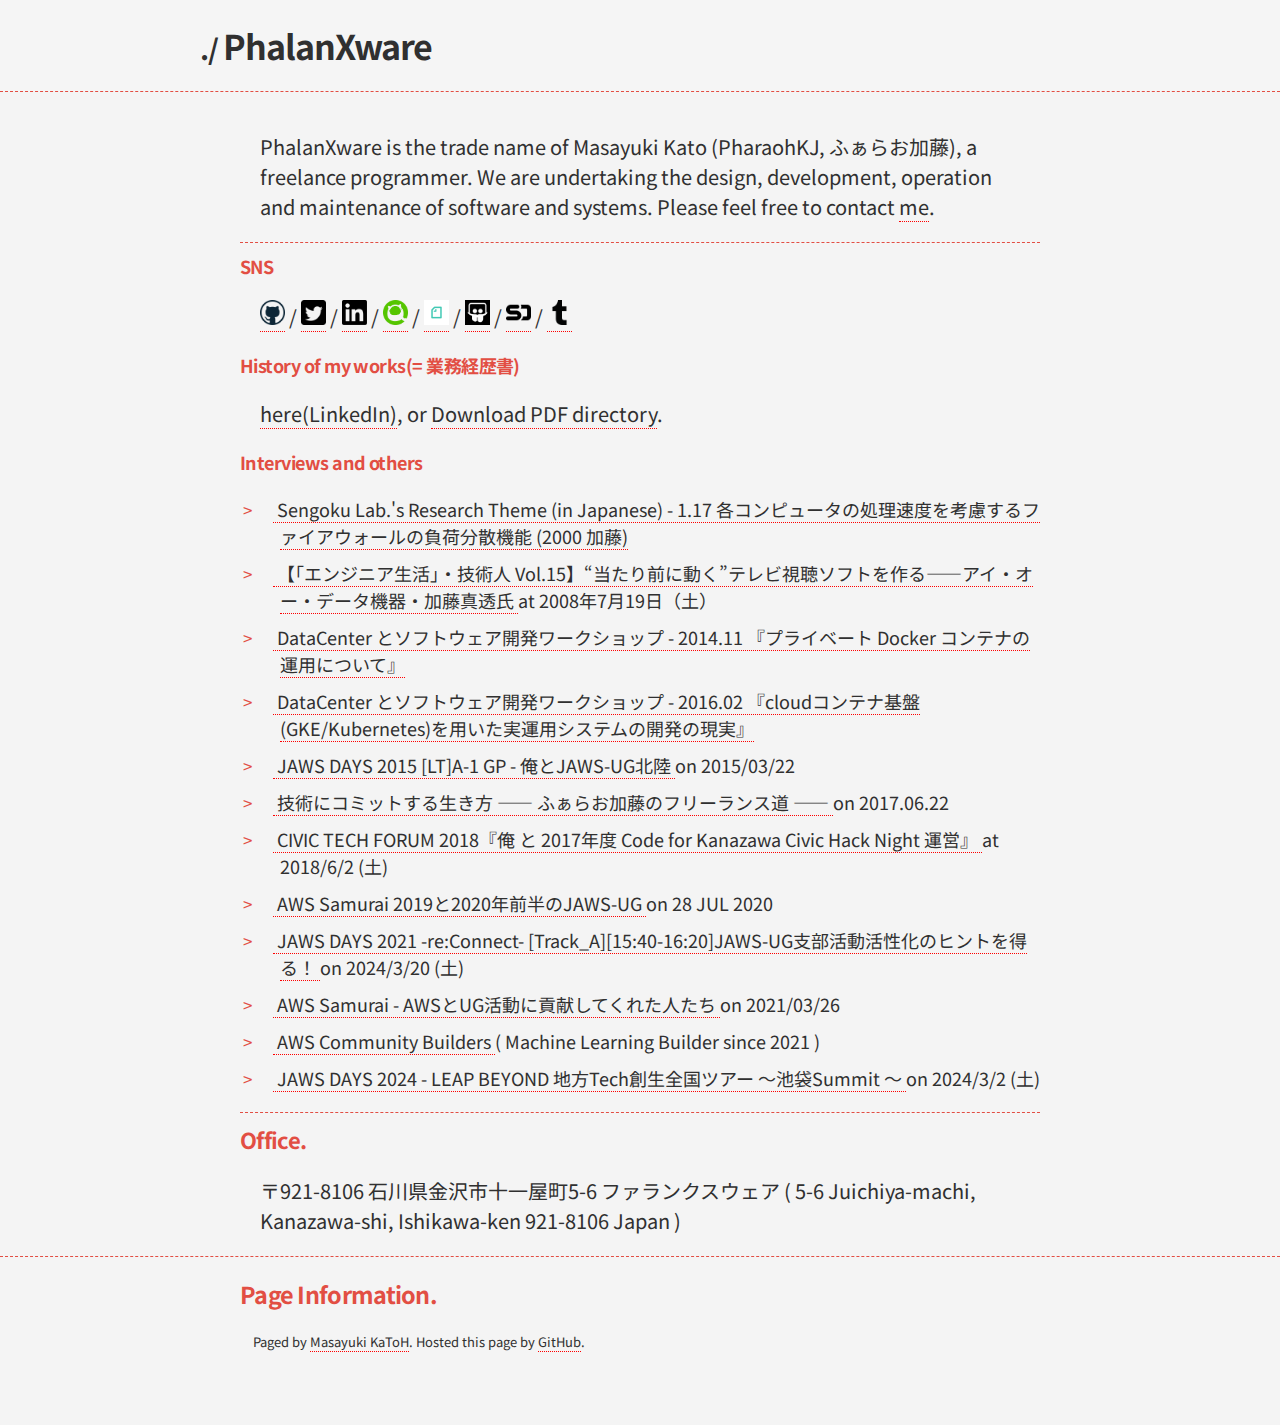
<file: index.html>
<!DOCTYPE html>
<html lang="ja">
  <head>

    <script>
     (function(i,s,o,g,r,a,m){i['GoogleAnalyticsObject']=r;i[r]=i[r]||function(){
       (i[r].q=i[r].q||[]).push(arguments)},i[r].l=1*new Date();a=s.createElement(o),
                              m=s.getElementsByTagName(o)[0];a.async=1;a.src=g;m.parentNode.insertBefore(a,m)
     })(window,document,'script','//www.google-analytics.com/analytics.js','ga');

     ga('create', 'UA-1856200-5', 'phalanxware.com');
     ga('send', 'pageview');
    </script>
    <meta charset='utf-8'>
    <meta http-equiv="X-UA-Compatible" content="chrome=1">

    <link rel="SHORTCUT ICON" href="images/favicon.ico">
    <link rel="icon" href="images/favicon.ico" type="image/gif">

    <link rel="preconnect" href="https://fonts.googleapis.com">
    <link rel="preconnect" href="https://fonts.gstatic.com" crossorigin>
    <link href="https://fonts.googleapis.com/css2?family=Noto+Sans+JP:wght@300;400;700&display=swap" rel="stylesheet">
    <style>
     @import url('https://fonts.googleapis.com/css2?family=Noto+Sans+JP:wght@300;400;700&display=swap');
    </style>

    <link rel="stylesheet" type="text/css" href="stylesheets/stylesheet.css" media="screen" />
    <link rel="stylesheet" type="text/css" href="stylesheets/pygment_trac.css" media="screen" />

    <title>PhalanXware</title>
  </head>

  <body>

    <header>
      <div class="container">
        <h1>PhalanXware</h1>
      </div>
    </header>

    <div class="container">
      <section id="main_content">
        <p>
           PhalanXware is the trade name of Masayuki Kato (PharaohKJ, ふぁらお加藤), a freelance programmer.
          We are undertaking the design, development, operation and maintenance of software and systems.
          Please feel free to contact <a href="mailto:request@phalanxware.com">me</a>.
        </p>

        <hr>
        <h4>SNS</h4>
        <p>
          <a href="https://github.com/pharaohkj"><img class="sns" src="images/github.png"></a> /
          <a href="https://twitter.com/pharaohkj"><img class="sns" src="images/twitter.png"></a> /
          <a href="https://www.linkedin.com/in/pharaohkj/"><img class="sns" src="images/linkedin.png"></a> /
          <a href="https://qiita.com/PharaohKJ"><img class="sns" src="images/qiita.png"></a> /
          <a href="https://note.com/pharaohkj"><img class="sns" src="images/note.png"></a> /
          <a href="https://www.slideshare.net/pharaohkj"><img class="sns" src="images/ss.png"></a> /
          <a href="https://speakerdeck.com/pharaohkj"><img class="sns" src="images/sd.png"></a> /
          <a href="https://pharaohkj.tumblr.com"><img class="sns" src="images/tumblr.png"></a>
        </p>
        <h4>History of my works(= 業務経歴書)</h4>
        <p>
          <a href="https://jp.linkedin.com/in/pharaohkj">here(LinkedIn)</a>, or <a href="Profile.pdf">Download PDF directory</a>.
        </p>
        <h4>Interviews and others</h4>
        <ul>
          <li><a href="https://w3a.kanazawa-it.ac.jp/senlab/theme_old.html">
            Sengoku Lab.'s Research Theme (in Japanese) - 1.17 各コンピュータの処理速度を考慮するファイアウォールの負荷分散機能 (2000 加藤)
          </a></li>

          <li><a href="https://www.rbbtoday.com/article/2008/07/19/52935.html">
            【「エンジニア生活」・技術人 Vol.15】“当たり前に動く”テレビ視聴ソフトを作る——アイ・オー・データ機器・加藤真透氏
          </a> at 2008年7月19日（土）</li>

          <li><a href="http://dcworkshop.github.io/201411/1_program.html">
            DataCenter とソフトウェア開発ワークショップ - 2014.11 『プライベート Docker コンテナの運用について』
          </a></li>

          <li><a href="http://dcworkshop.github.io/201602/2_timetable.html">
            DataCenter とソフトウェア開発ワークショップ - 2016.02 『cloudコンテナ基盤(GKE/Kubernetes)を用いた実運用システムの開発の現実』
          </a></li>

          <li><a href="https://jawsdays2015.jaws-ug.jp/speaker/pharaohkato/">
            JAWS DAYS 2015 [LT]A-1 GP - 俺とJAWS-UG北陸
          </a> on 2015/03/22</li>

          <li><a href="https://www.bp-musashi.jp/mochi_code/arichives/170622/index.html">
            技術にコミットする生き方 ―― ふぁらお加藤のフリーランス道 ――
          </a> on 2017.06.22</li>

          <li><a href="https://2018.civictechforum.jp/data/ctf2018/org/speakers.php?mode=movie&id=31">
            CIVIC TECH FORUM 2018『俺 と 2017年度 Code for Kanazawa Civic Hack Night 運営』
          </a> at 2018/6/2 (土)</li>

          <li><a href="https://aws.amazon.com/jp/blogs/news/aws-samurai-2019/">
            AWS Samurai 2019と2020年前半のJAWS-UG
          </a> on 28 JUL 2020</li>

          <li><a href="https://jawsdays2024.jaws-ug.jp/sessions/timetable/B-9/">
            JAWS DAYS 2021 -re:Connect- [Track_A][15:40-16:20]JAWS-UG支部活動活性化のヒントを得る！
          </a> on 2024/3/20 (土)</li>

          <li><a href="https://note.com/s_numaguchi/n/n8f11b0cca301">
            AWS Samurai - AWSとUG活動に貢献してくれた人たち
          </a> on 2021/03/26</li>

          <li><a href="https://aws.amazon.com/jp/developer/community/community-builders/community-builders-directory/?cb-cards.q=Kanazawa">
            AWS Community Builders
          </a> ( Machine Learning Builder since 2021 )</li>

          <li><a href="https://jawsdays2024.jaws-ug.jp/sessions/timetable/B-9/">
            JAWS DAYS 2024 - LEAP BEYOND  地方Tech創生全国ツアー 〜池袋Summit 〜
          </a> on 2024/3/2 (土)</li>
        </ul>

        <hr>
        <h3>
          <span class="octicon octicon-link">Office.</span>
        </h3>
        <p>〒921-8106 石川県金沢市十一屋町5-6 ファランクスウェア ( 5-6 Juichiya-machi, Kanazawa-shi, Ishikawa-ken 921-8106 Japan )</p>
      </section>
    </div>
    <footer>
      <div class="container">
        <h3>
          Page Information.
        </h3>
        <p class="info">
          Paged by <a href='https://github.com/PharaohKJ'>Masayuki KaToH</a>. Hosted this page by <a href='https://github.com/'>GitHub</a>.
        </p>
      </div>
    </footer>
  </body>
</html>
</file>
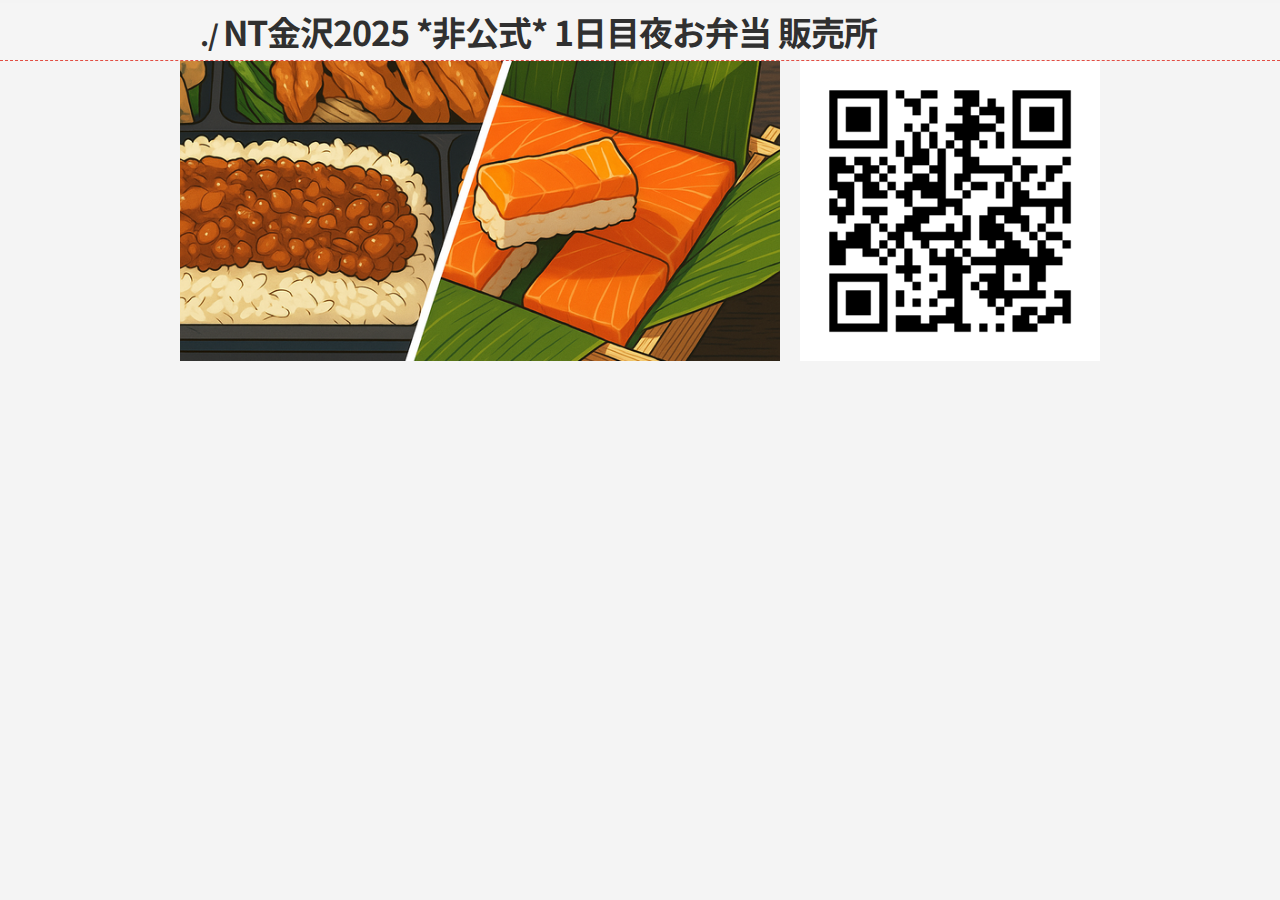
<file: ntkanazawa2025.html>
<!DOCTYPE html>
<html lang="ja">
  <head>


    <meta charset='utf-8'>
    <meta http-equiv="X-UA-Compatible" content="chrome=1">

    <link rel="preconnect" href="https://fonts.googleapis.com">
    <link rel="preconnect" href="https://fonts.gstatic.com" crossorigin>
    <link href="https://fonts.googleapis.com/css2?family=Noto+Sans+JP:wght@300;400;700&display=swap" rel="stylesheet">
    <style>
     @import url('https://fonts.googleapis.com/css2?family=Noto+Sans+JP:wght@300;400;700&display=swap');
    </style>

    <link rel="stylesheet" type="text/css" href="stylesheets/stylesheet.css" media="screen" />
    <link rel="stylesheet" type="text/css" href="stylesheets/pygment_trac.css" media="screen" />

    <title>T金沢2025 *非公式* 1日目夜お弁当 販売所</title>
    <style>
      .compact-header {
        margin-top: 3px;    /* 上のマージンのみ変更 */
        margin-bottom: 3px; /* 下のマージンのみ変更 */
        padding-top: 3px;    /* 上のパディングのみ変更 */
        padding-bottom: 3px; /* 下のパディングのみ変更 */
      }

      header .container {
        margin-bottom: 0;
      }

    </style>
  </head>

  <body>
    <header style="margin-bottom: 0px !important; padding-top: 0px !important; padding-bottom: 0px !important;">
      <div class="container compact-header">
        <h1>NT金沢2025 *非公式* 1日目夜お弁当 販売所</h1>
      </div>
    </header>

    <div style="display: flex; justify-content: center; align-items: center; gap: 20px;">
      <!-- 横長画像 -->
      <div style="width: 600px; height: 300px; overflow: hidden;">
        <img src="images/28f435118eca0e14ba34ae0d634554c1.png" style="width: 100%; height: 100%; object-fit: cover; object-position: center;">
      </div>
      <!-- QRコード -->
      <div style="width: 300px; height: 300px;">
        <img src="images/f11c0db004e119d1956790d866b6c2a5240760ab.png" style="width: 100%; height: 100%; object-fit: contain;">
      </div>
    </div>

  </body>
</html>
</file>
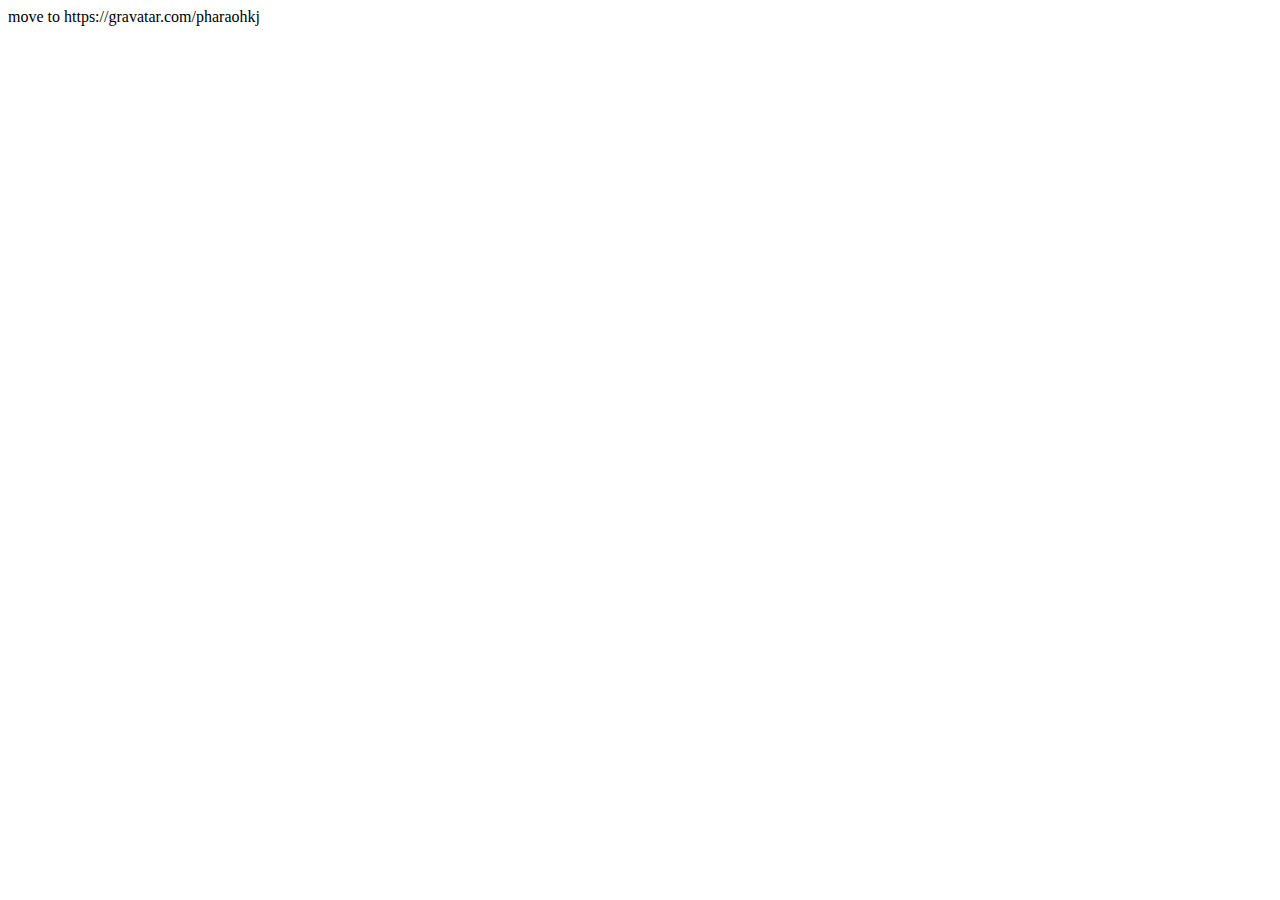
<file: profile.html>
<!DOCTYPE html>
<html lang="ja">
<head>
    <title>Profile</title>
    <meta http-equiv="refresh" content="1;URL=https://gravatar.com/pharaohkj">
</head>
<body>
move to https://gravatar.com/pharaohkj
</body>
</html>
</file>
<file: stylesheets/stylesheet.css>
html {
  font-family: "Noto Sans JP", "Hiragino Kaku Gothic ProN", Meiryo, sans-serif;
}

body {
  margin: 0;
  padding: 0;
  background: #F4F4F4;
  color: #303030;
  font-size: 20px;
  line-height: 1.5;
}


/* General & 'Reset' Stuff */

.container {
  width: 90%;
  max-width: 800px;
  margin: 0 auto;
}

section {
  display: block;
  margin: 0 0 20px 0;
}

h1, h2, h3, h4, h5, h6 {
  margin: 0 0 20px;

}

li {
  // line-height: 1.4 ;
  margin: 0 0 10px;
  font-size: 18px;
}

/* Header, <header>
   header   - container
   h1       - project name
   h2       - project description
*/

header {
  background: rgba(255, 255, 255, 0.1);
  width: 100%;
  border-bottom: 1px dashed #e24e43;
  padding: 20px 0;
  margin: 0 0 40px 0;
}

footer {
  width: 100%;
  border-top: 1px dashed #e24e43;
  padding: 20px 0;
  margin: 0 0 40px 0;
}


header h1 {
  font-size: 34px;
  line-height: 1.5;
  margin: 0 0 0 -40px;
  font-weight: bold;
  color: #303030;
  // text-shadow: 0 1px 1px rgba(0, 0, 0, 0.1),
  // 0 0 5px rgba(50, 50, 50, 0.1),
  // 0 0 10px rgba(50, 50, 50, 0.1);
  letter-spacing: -1px;
  -webkit-font-smoothing: antialiased;
}

header h1:before {
  content: "./ ";
  font-size: 28px;
}

header h2 {
  font-size: 22px;
  font-weight: 300;
  color: #303030;
}

#downloads .btn {
  display: inline-block;
  text-align: center;
  margin: 0;
}

/* Main Content
*/

#main_content {
  width: 100%;
  -webkit-font-smoothing: antialiased;
}
section img {
  max-width: 100%
}

h1, h2, h3, h4, h5, h6 {
  font-weight: bold;
  color: #e24e43;
  letter-spacing: -0.03em;
}

#main_content h1 {
  font-size: 34px;
}

#main_content h2 {
  font-size: 28px;
}

#main_content h3 {
  font-size: 22px;
}

#main_content h4 {
  font-size: 18px;
}

#main_content h5 {
  font-size: 16px;
  text-transform: uppercase;
  margin: 0 0 5px 0;
}

#main_content h6 {
  font-size: 16px;
  text-transform: uppercase;
  color: #303030;
  margin: 0 0 5px 0;
}

dt {
  font-style: italic;
  font-weight: bold;
}

ul li {
  list-style: none;
}

ul li:before {
  content: ">";
  font-size: 17px;
  color: #e24e43;
  margin-left: -37px;
  margin-right: 21px;
  line-height: 16px;
}

blockquote {
  color: #303030;
  padding-left: 10px;
  border-left: 1px dotted #666;
}

pre {
  background: rgba(0, 0, 0, 0.9);
  border: 1px solid rgba(255, 255, 255, 0.15);
  padding: 10px;
  font-size: 18px;
  color: #e24e43;
  border-radius: 2px;
  -moz-border-radius: 2px;
  -webkit-border-radius: 2px;
  text-wrap: normal;
  overflow: auto;
  overflow-y: hidden;
}

table {
  width: 100%;
  margin: 0 0 20px 0;
}

th {
  text-align: left;
  border-bottom: 1px dashed #b5e853;
  padding: 5px 10px;
}

td {
  padding: 5px 10px;
}

hr {
  height: 0;
  border: 0;
  border-bottom: 1px dashed #e24e43;
  color: #e24243;
}

/* Buttons
*/

.btn {
  display: inline-block;
  background: -webkit-linear-gradient(top, rgba(40, 40, 40, 0.3), rgba(35, 35, 35, 0.3) 50%, rgba(10, 10, 10, 0.3) 50%, rgba(0, 0, 0, 0.3));
  padding: 8px 18px;
  border-radius: 50px;
  border: 2px solid rgba(0, 0, 0, 0.7);
  border-top-color: rgba(0, 0, 0, 1);
  color: rgba(255, 255, 255, 0.8);
  font-family: Helvetica, Arial, sans-serif;
  font-weight: bold;
  font-size: 17px;
  text-decoration: none;
  text-shadow: 0 -1px 0 rgba(0, 0, 0, 0.75);
  box-shadow: inset 0 1px 0 rgba(255, 255, 255, 0.05);
}

.btn:hover {
  background: -webkit-linear-gradient(top, rgba(40, 40, 40, 0.6), rgba(35, 35, 35, 0.6) 50%, rgba(10, 10, 10, 0.8) 50%, rgba(0, 0, 0, 0.8));
}

.btn .icon {
  display: inline-block;
  width: 16px;
  height: 16px;
  margin: 1px 8px 0 0;
  float: left;
}

.btn-github .icon {
  opacity: 0.6;
  background: url("../images/blacktocat.png") 0 0 no-repeat;
}

/* Links
   a, a:hover, a:visited
 */

a {
  color: #303030;
  text-decoration: none;
  border-bottom: 1px dotted red;
}

a:visited {
  color: #303030;
  text-decoration: none;
  border-bottom: 1px dotted #303030;
}

/* Clearfix */

.cf:before, .cf:after {
  content:"";
  display:table;
}

.cf:after {
  clear:both;
}

.cf {
  zoom:1;
}

p {
  margin-left : 1em ;
  margin-right : 1em ;
}

p.office {
  font-size: 0.75em;
  font-family: monospace;
}

p.info {
  font-size: small;
}
</file>
<file: stylesheets/pygment_trac.css>
.highlight .c { color: #999988; font-style: italic } /* Comment */
.highlight .err { color: #a61717; background-color: #e3d2d2 } /* Error */
.highlight .k { font-weight: bold } /* Keyword */
.highlight .o { font-weight: bold } /* Operator */
.highlight .cm { color: #999988; font-style: italic } /* Comment.Multiline */
.highlight .cp { color: #999999; font-weight: bold } /* Comment.Preproc */
.highlight .c1 { color: #999988; font-style: italic } /* Comment.Single */
.highlight .cs { color: #999999; font-weight: bold; font-style: italic } /* Comment.Special */
.highlight .gd { color: #000000; background-color: #ffdddd } /* Generic.Deleted */
.highlight .gd .x { color: #000000; background-color: #ffaaaa } /* Generic.Deleted.Specific */
.highlight .ge { font-style: italic } /* Generic.Emph */
.highlight .gr { color: #aa0000 } /* Generic.Error */
.highlight .gh { color: #999999 } /* Generic.Heading */
.highlight .gi { color: #000000; background-color: #ddffdd } /* Generic.Inserted */
.highlight .gi .x { color: #000000; background-color: #aaffaa } /* Generic.Inserted.Specific */
.highlight .go { color: #888888 } /* Generic.Output */
.highlight .gp { color: #555555 } /* Generic.Prompt */
.highlight .gs { font-weight: bold } /* Generic.Strong */
.highlight .gu { color: #800080; font-weight: bold; } /* Generic.Subheading */
.highlight .gt { color: #aa0000 } /* Generic.Traceback */
.highlight .kc { font-weight: bold } /* Keyword.Constant */
.highlight .kd { font-weight: bold } /* Keyword.Declaration */
.highlight .kn { font-weight: bold } /* Keyword.Namespace */
.highlight .kp { font-weight: bold } /* Keyword.Pseudo */
.highlight .kr { font-weight: bold } /* Keyword.Reserved */
.highlight .kt { color: #445588; font-weight: bold } /* Keyword.Type */
.highlight .m { color: #009999 } /* Literal.Number */
.highlight .s { color: #d14 } /* Literal.String */
.highlight .na { color: #008080 } /* Name.Attribute */
.highlight .nb { color: #0086B3 } /* Name.Builtin */
.highlight .nc { color: #445588; font-weight: bold } /* Name.Class */
.highlight .no { color: #008080 } /* Name.Constant */
.highlight .ni { color: #800080 } /* Name.Entity */
.highlight .ne { color: #990000; font-weight: bold } /* Name.Exception */
.highlight .nf { color: #990000; font-weight: bold } /* Name.Function */
.highlight .nn { color: #555555 } /* Name.Namespace */
.highlight .nt { color: #CBDFFF } /* Name.Tag */
.highlight .nv { color: #008080 } /* Name.Variable */
.highlight .ow { font-weight: bold } /* Operator.Word */
.highlight .w { color: #bbbbbb } /* Text.Whitespace */
.highlight .mf { color: #009999 } /* Literal.Number.Float */
.highlight .mh { color: #009999 } /* Literal.Number.Hex */
.highlight .mi { color: #009999 } /* Literal.Number.Integer */
.highlight .mo { color: #009999 } /* Literal.Number.Oct */
.highlight .sb { color: #d14 } /* Literal.String.Backtick */
.highlight .sc { color: #d14 } /* Literal.String.Char */
.highlight .sd { color: #d14 } /* Literal.String.Doc */
.highlight .s2 { color: #d14 } /* Literal.String.Double */
.highlight .se { color: #d14 } /* Literal.String.Escape */
.highlight .sh { color: #d14 } /* Literal.String.Heredoc */
.highlight .si { color: #d14 } /* Literal.String.Interpol */
.highlight .sx { color: #d14 } /* Literal.String.Other */
.highlight .sr { color: #009926 } /* Literal.String.Regex */
.highlight .s1 { color: #d14 } /* Literal.String.Single */
.highlight .ss { color: #990073 } /* Literal.String.Symbol */
.highlight .bp { color: #999999 } /* Name.Builtin.Pseudo */
.highlight .vc { color: #008080 } /* Name.Variable.Class */
.highlight .vg { color: #008080 } /* Name.Variable.Global */
.highlight .vi { color: #008080 } /* Name.Variable.Instance */
.highlight .il { color: #009999 } /* Literal.Number.Integer.Long */

.type-csharp .highlight .k { color: #0000FF }
.type-csharp .highlight .kt { color: #0000FF }
.type-csharp .highlight .nf { color: #000000; font-weight: normal }
.type-csharp .highlight .nc { color: #2B91AF }
.type-csharp .highlight .nn { color: #000000 }
.type-csharp .highlight .s { color: #A31515 }
.type-csharp .highlight .sc { color: #A31515 }


.sns {
  width: 1.25em;
  height: 1.25em;
}
</file>
